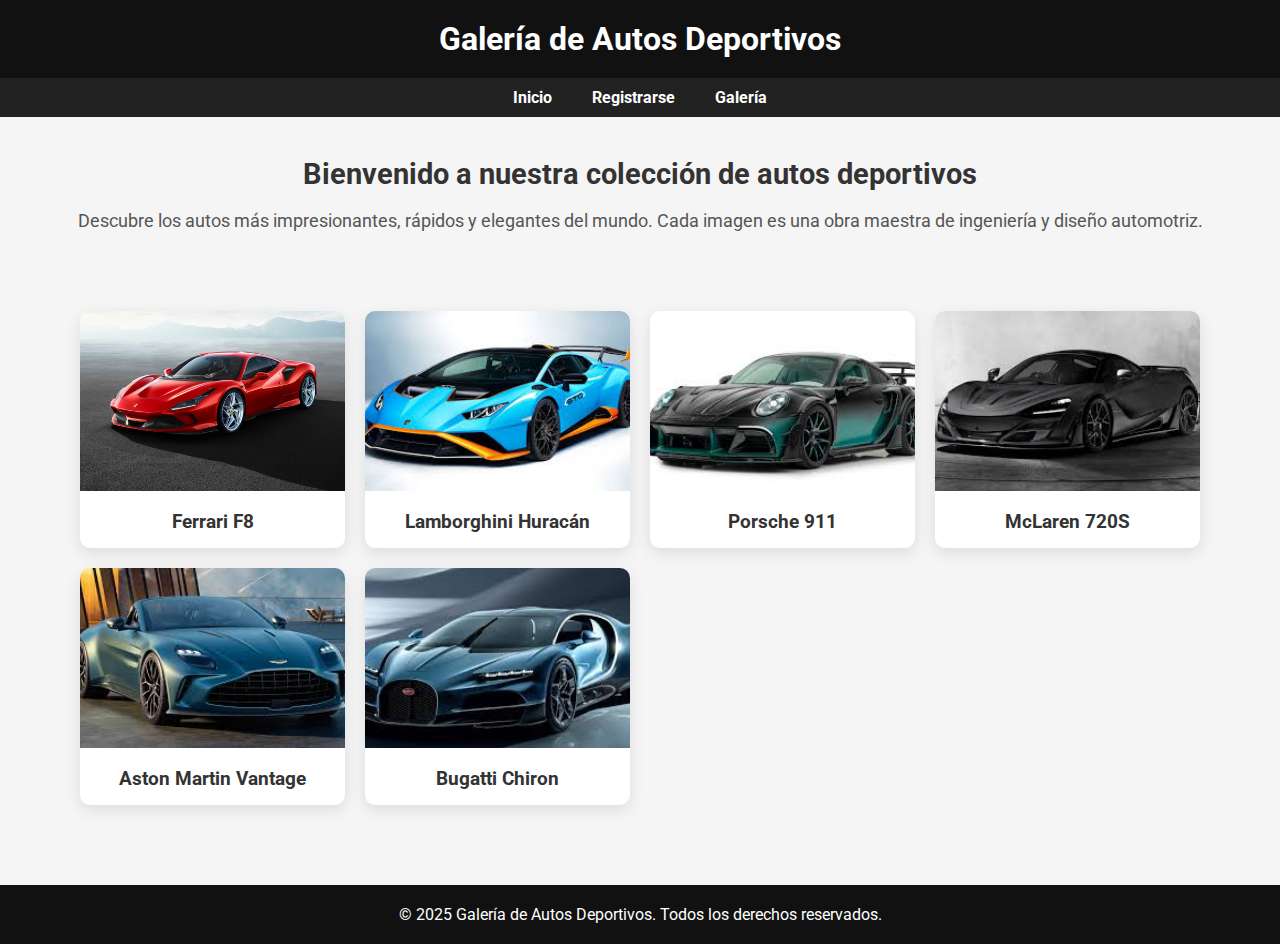
<file: index.html>
<!DOCTYPE html>
<html lang="es">
<head>
    <meta charset="UTF-8">
    <meta name="viewport" content="width=device-width, initial-scale=1.0">
    <title>Galería de Autos Deportivos</title>
    <link rel="stylesheet" href="estilos.css">
    <link href="https://fonts.googleapis.com/css2?family=Roboto:wght@400;700&display=swap" rel="stylesheet">
</head>
<body>

    <header>
        <h1>Galería de Autos Deportivos</h1>
    </header>

    <nav>
    <a href="index.html">Inicio</a>
    <a href="register.html">Registrarse</a>
    <a href="gallery.html">Galería</a>
    </nav>

    <section class="intro" id="about">
        <h2>Bienvenido a nuestra colección de autos deportivos</h2>
        <p>Descubre los autos más impresionantes, rápidos y elegantes del mundo. Cada imagen es una obra maestra de ingeniería y diseño automotriz.</p>
    </section>

    <section class="gallery" id="gallery">
        <div class="card">
            <img src="e9677798-7b8b-42b1-becf-387235c70b2a.jpeg" alt="Ferrari">
            <h3>Ferrari F8</h3>
        </div>
        <div class="card">
            <img src="lamborghini.jpeg" alt="Lamborghini">
            <h3>Lamborghini Huracán</h3>
        </div>
        <div class="card">
            <img src="porshe.jpeg" alt="Porsche">
            <h3>Porsche 911</h3>
        </div>
        <div class="card">
            <img src="mclaren.jpeg" alt="McLaren">
            <h3>McLaren 720S</h3>
        </div>
        <div class="card">
            <img src="astonmartin.jpeg" alt="Aston Martin">
            <h3>Aston Martin Vantage</h3>
        </div>
        <div class="card">
            <img src="bugattichiron.jpeg" alt="Bugatti">
            <h3>Bugatti Chiron</h3>
        </div>
    </section>

    <footer id="contact">
        <p>© 2025 Galería de Autos Deportivos. Todos los derechos reservados.</p>
    </footer>

</body>
</html>
</file>
<file: estilos.css>
/* Reset básico */
* {
    margin: 0;
    padding: 0;
    box-sizing: border-box;
    font-family: 'Roboto', sans-serif;
}

body {
    background-color: #f5f5f5;
    color: #333;
}

header {
    background-color: #111;
    color: #fff;
    padding: 20px 40px;
    text-align: center;
}

header h1 {
    font-size: 2em;
}

nav {
    background-color: #222;
    display: flex;
    justify-content: center;
    padding: 10px 0;
}

nav a {
    color: #fff;
    text-decoration: none;
    margin: 0 20px;
    font-weight: bold;
    transition: color 0.3s;
}

nav a:hover {
    color: #ff4d4d;
}

.intro {
    text-align: center;
    padding: 40px 20px;
}

.intro h2 {
    font-size: 1.8em;
    margin-bottom: 20px;
}

.intro p {
    font-size: 1.1em;
    color: #555;
}

.gallery {
    display: grid;
    grid-template-columns: repeat(auto-fit, minmax(250px, 1fr));
    gap: 20px;
    padding: 40px;
    max-width: 1200px;
    margin: 0 auto;
}

.card {
    background-color: #fff;
    border-radius: 10px;
    overflow: hidden;
    box-shadow: 0 5px 15px rgba(0,0,0,0.1);
    transition: transform 0.3s, box-shadow 0.3s;
}

.card:hover {
    transform: translateY(-5px);
    box-shadow: 0 10px 25px rgba(0,0,0,0.2);
}

.card img {
    width: 100%;
    height: 180px;
    object-fit: cover;
}

.card h3 {
    padding: 15px;
    text-align: center;
    font-size: 1.2em;
}

footer {
    background-color: #111;
    color: #fff;
    text-align: center;
    padding: 20px;
    margin-top: 40px;
}
</file>
